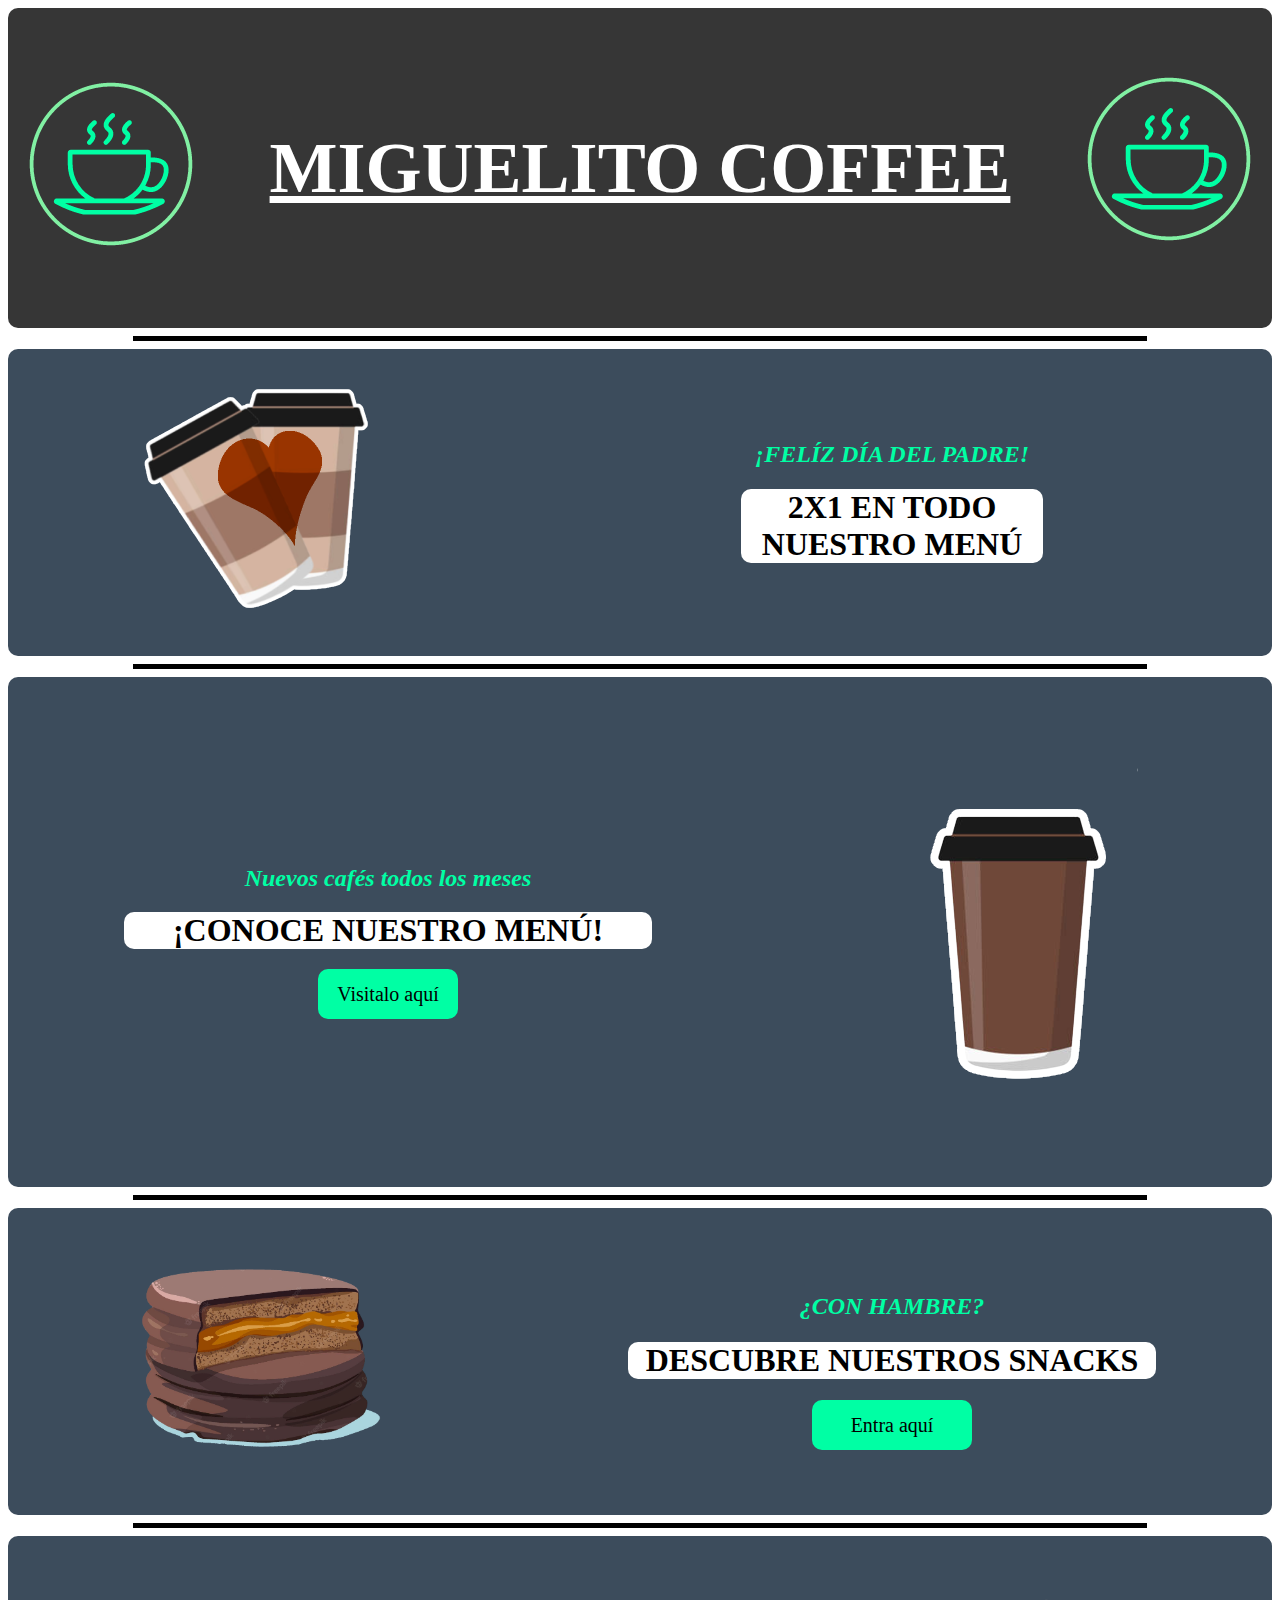
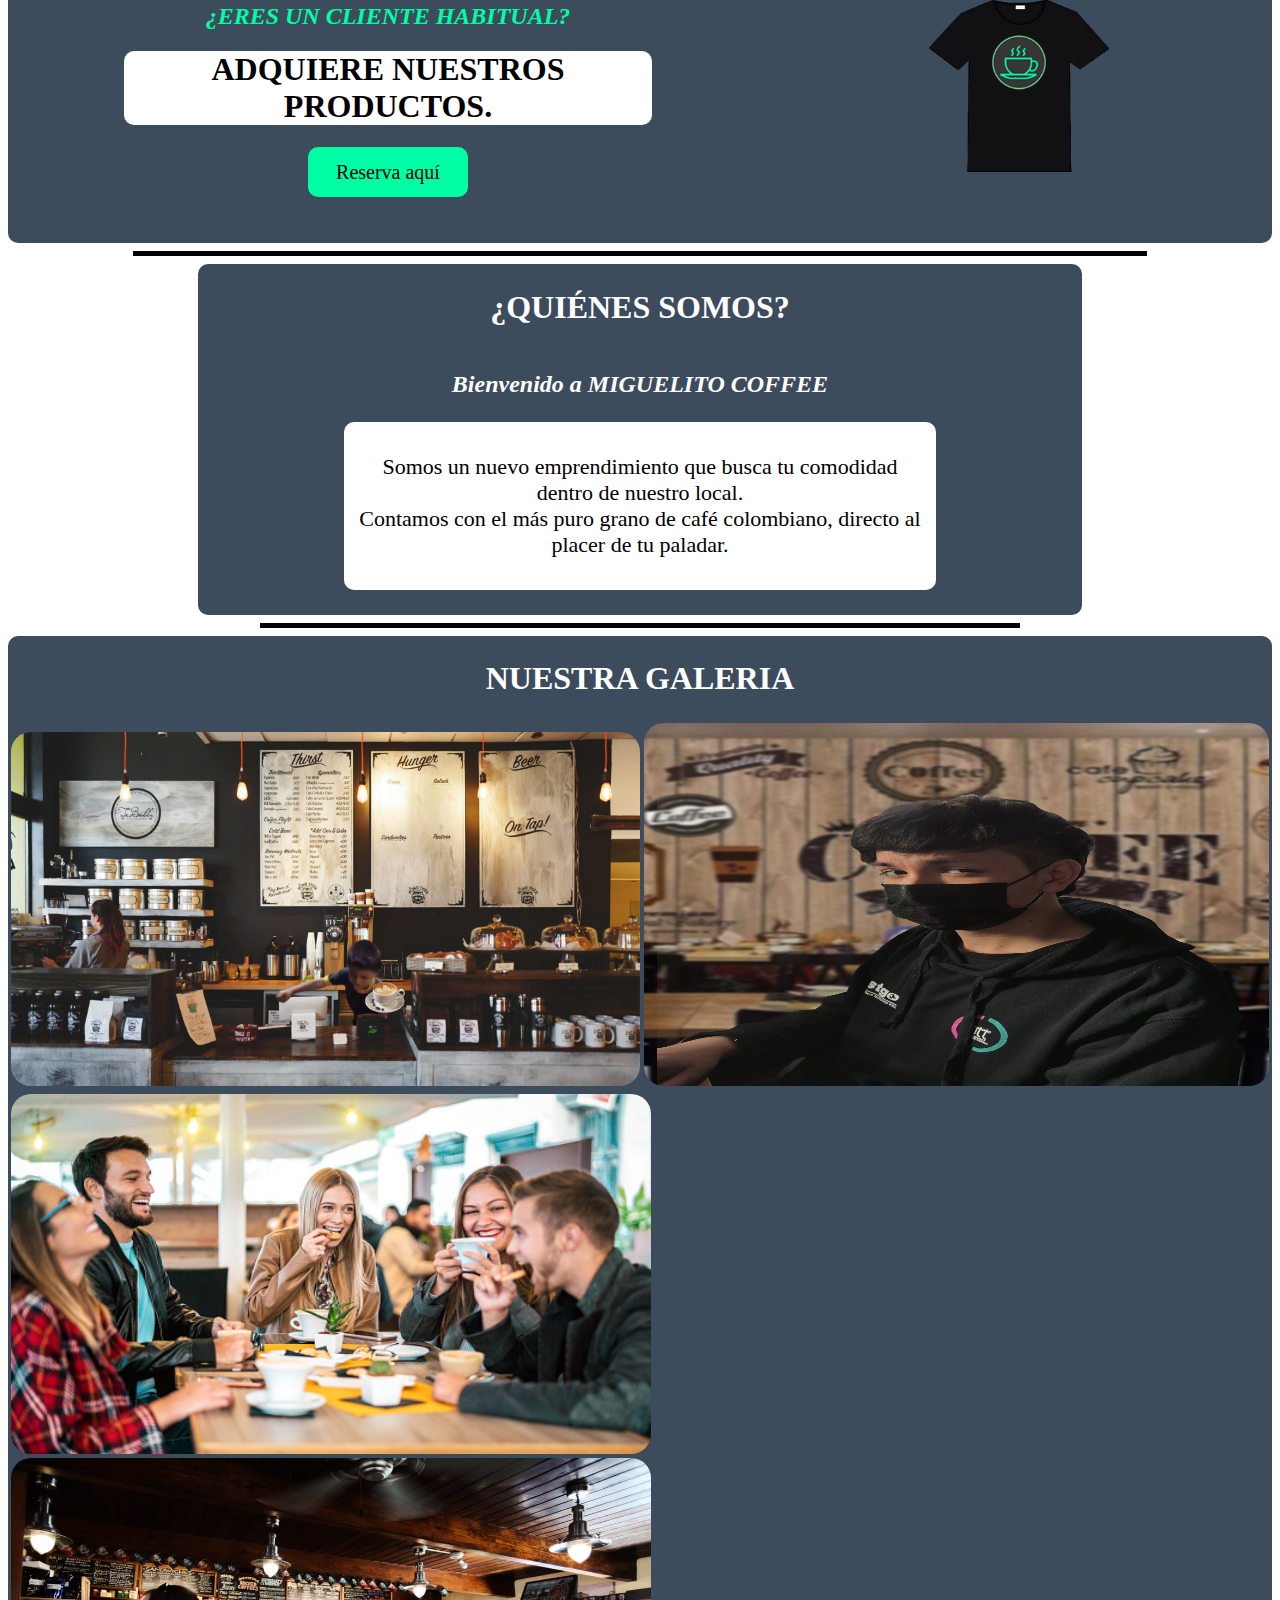
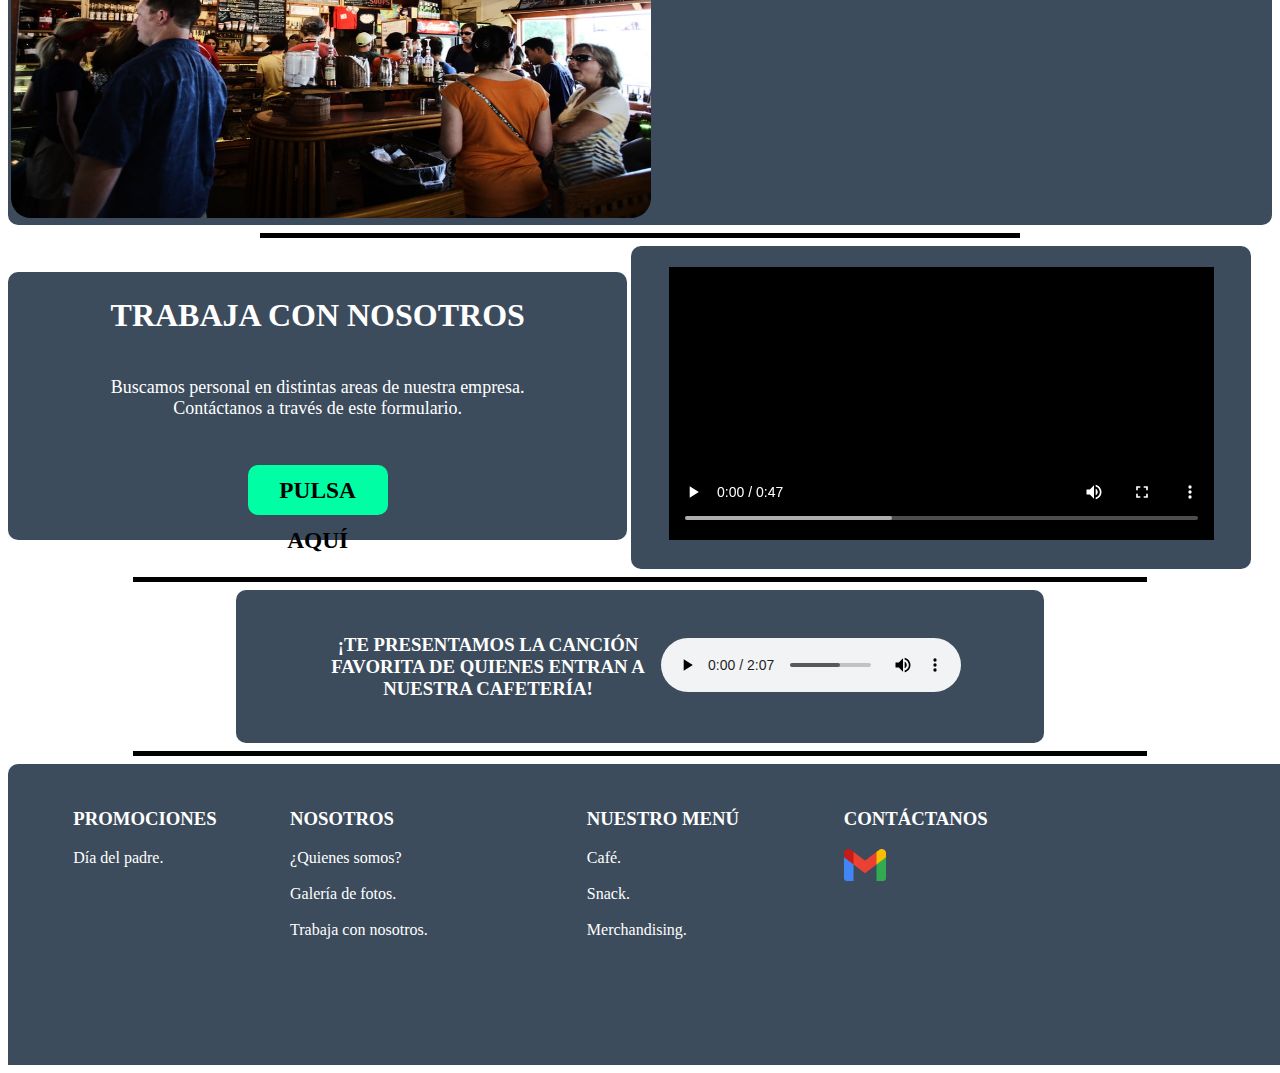
<file: index.html>
<!DOCTYPE html>
<html>
<head>
	<meta charset="utf-8"> <!-- Jhons Campos y Miguel Chamorro -->
	<meta name="author" content="campos_and_chamorro">
	<link rel="stylesheet" type="text/css" href="campos_chamorro.css">
	<link rel="icon" href="resources/logo.png">
	<title>INICIO | MCOFFEE</title>
</head>
<body bgcolor="white" link="black" alink="black" vlink="black">
<!-- banner -->
	<div class="title"><a href="index.html">
		<table border="0" width="100%">
			<tr>
				<td><img src="resources/logo.png"></td>
				<td><h1 align="center"><u>MIGUELITO COFFEE</u></h1></td>
				<td><h1 align="right"><img src="resources/logo.png"></h1></td>
			</tr>
		</table>
	</a>
	</div>
<!-- dia del padre -->
	<hr width="80%" size="5%" color="black" id="diadelpadre">
	<div class="table1">
		<table border="0" width="100%" cellpadding="1">
			<tr>
				<td width="500px" rowspan="1"><a href="oferta.html"><h1 align="center"><img class="zoom1" src="resources/banner1.png" width="250" height="250"></h1></a></td>
				<td><h2 align="center"><i>¡FELÍZ DÍA DEL PADRE!</i></h2>
					<div class="banner1"><h1 align="center"><b>2X1 EN TODO NUESTRO MENÚ</b></h1></div>
			</tr>
		</table>
	</div>
	<hr width="80%" size="5%" color="black">
<!-- menu -->
	<div class="table2">
		<table border="0" width="100%" cellpadding="1">
			<tr>
				<td><h2 align="center"><i>Nuevos cafés todos los meses</i></h2>
					<h1 class="banner2" align="center">¡CONOCE NUESTRO MENÚ!</h1>
					<div class="bottom2"><a href="menu.html"><p align="center">Visitalo aquí</p></a></div></td>
				<td width="80"><a href="menu.html"><img class="zoom1" src="resources/img1.png"></a></td>
			</tr>
		</table>
	</div>
	<hr width="80%" size="5%" color="black">
<!-- snacks -->
	<div class="table1">
		<table border="0" width="100%" cellpadding="1">
			<tr>
				<td width="500px" rowspan="1"><a href="snacks.html"><h1 align="center"><img class="zoom1" src="resources/alfajor_banner.png" width="250" height="250"></h1></a></td>
				<td><h2 align="center"><i>¿CON HAMBRE?</i></h2>
					<div class="banner2"><h1 align="center"><b>DESCUBRE NUESTROS SNACKS</b></h1></div>
					<div class="bottom1"><a href="snacks.html"><p align="center">Entra aquí</p></a></div></td>
			</tr>
		</table>
	</div>
	<hr width="80%" size="5%" color="black">
<!-- merchandising -->
	<div class="table1">
		<table border="0" width="100%" cellpadding="1">
			<tr>
				<td><h2 align="center"><i>¿ERES UN CLIENTE HABITUAL?</i></h2>
					<div class="banner2"><h1 align="center"><b>ADQUIERE NUESTROS PRODUCTOS.</b></h1></div>
					<div class="bottom1"><a href="merchandising.html"><p align="center">Reserva aquí</p></a></div>
				</td>
				<td width="500px" rowspan="1"><a href="snacks.html"><h1 align="center"><img class="zoom1" src="resources/polera_banner.png" width="250" height="250"></h1></a></td>
			</tr>
		</table>
	</div>
	<hr width="80%" size="5%" color="black">
<!-- quienes somos -->
	<div class="scale1" id="quienessomos">
		<div class="table3">
			<table width="100%" border="0">
				<tr>
					<td><h1 align="center">¿QUIÉNES SOMOS?</h1></td>
				</tr>
				<tr>
					<td align="center"><h2><i>Bienvenido a <b>MIGUELITO COFFEE</b></i></h2></td>
				</tr>
				<tr>
					<td><div class="banner4"><p align="center">Somos un nuevo emprendimiento que busca tu comodidad dentro de nuestro local.<br>
					Contamos con el más puro grano de café colombiano, directo al placer de tu paladar.</p></div></td>
				</tr>
				<tr>
					<td><br></td>
				</tr>
			</table>
		</div>
	</div>
	<hr width="60%" size="5%" color="black" id="galeria">
<!-- nuestra galeria -->
	<div class="table4">
		<table width="100%" border="0">
			<tr>
				<td><h1 align="center"><b>NUESTRA GALERIA</b></h1></td>
			</tr>
			<tr>
				<td>
					<img class="zoom2" src="resources/img2.jpg" width="50%" height="50%">
					<img class="zoom2" src="resources/esotilin.jpg" width="625" height="363">
				</td>
			</tr>
			<tr>
				<td>
					<img class="zoom2" src="resources/img4.jpg" width="640" height="360">
					<img class="zoom2" src="resources/img3.jpg" width="640" height="360">
				</td>
			</tr>
		</table>
	</div>
	<hr size="5%" width="60%" color="black" id="trabaja">
<!-- trabaja con nosotros -->
		<div class="table6">
			<table border="0" width="100%">
				<tr>
					<td><h1 align="center">TRABAJA CON NOSOTROS</h1></td>
				</tr>
				<tr>
					<td><p align="center">Buscamos personal en distintas areas de nuestra empresa.<br>Contáctanos a través de este formulario.</p></td>
				</tr>
				<tr>
					<td><div class="bottom2"><a href="https://forms.gle/AH9rzdv1XLt1nEAp6" target="_blank"><h3 align="center">PULSA AQUÍ</h3></a></div></td>
				</tr>
				<tr><td><br></td></tr>
			</table>
		</div>
		<div class="table6">
				<tr>
					<td><h1 align="center"><video src="resources/video1.mp4" controls="controls" width="88%" height="88%"></video></h1></td>
				</tr>
		</div>
<hr size="5%" width="80%" color="black" id="trabaja">
<div class="scale3">
	<div class="table7">
			<table border="0" width="80%" align="center">
				<tr><td><br></td></tr>
				<tr>
					<td><h3 align="center">¡TE PRESENTAMOS LA CANCIÓN FAVORITA DE QUIENES ENTRAN A NUESTRA CAFETERÍA!</h3></td>
					<td><audio src="resources/cancion.mp3" controls="controls" autoplay="autoplay"></audio></td>
				</tr>
				<tr><td><br></td></tr>
			</table>
	</div>
</div>
<hr size="5%" width="80%" color="black" id="trabaja">

<footer>
	<div class="foot1">
		<div class="promociones_foot">
			<ul>
				<h3><b>PROMOCIONES</b></h3>
				<li><a href="#diadelpadre">Día del padre.</li>
			</ul>
		</div>
		<div class="promociones_foot">
			<h3><b>NOSOTROS</b></h3>
			<li><a href="#quienessomos">¿Quienes somos?</a></li>
			<li><br></li>
			<li><a href="#galeria">Galería de fotos.</li>
			<li><br></li>
			<li><a href="https://forms.gle/AH9rzdv1XLt1nEAp6">Trabaja con nosotros.</a></li>
		</div>
		<div class="promociones_foot">
			<ul>
				<h3><b>NUESTRO MENÚ</b></h3>
				<li><a href="menu.html">Café.</a></li>
				<li><br></li>
				<li><a href="snacks.html">Snack.</a></li>
				<li><br></li>
				<li><a href="merchandising.html">Merchandising.</a></li>
			</ul>
		</div>
		<div class="promociones_foot">
			<ul>
				<h3><b>CONTÁCTANOS</b></h3>
				<li><a href="mailto:miguelitocoffee.help@gmail.com"><img class="zoom4" src="resources/gmail.png" width="20%" height="20%"></a></li>
			</ul>
		</div>
	</div>
</footer>
</html>
</file>
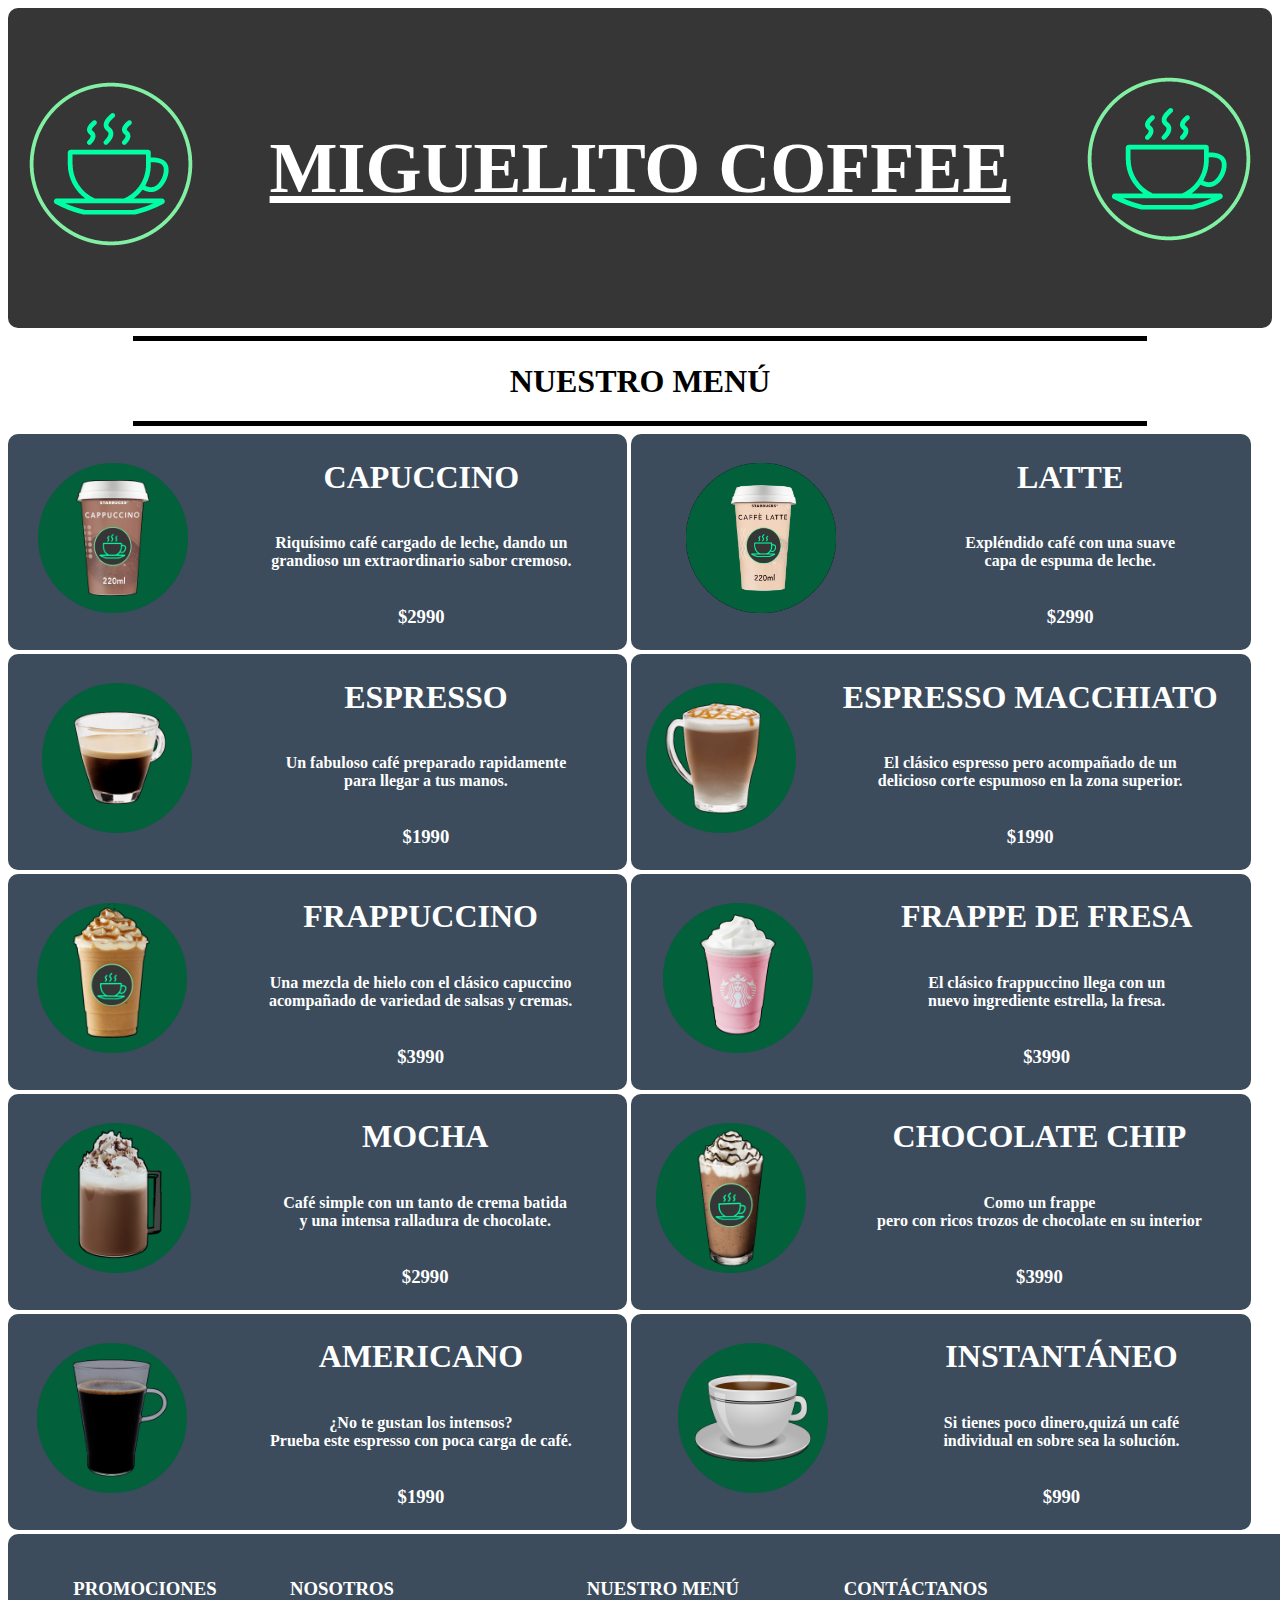
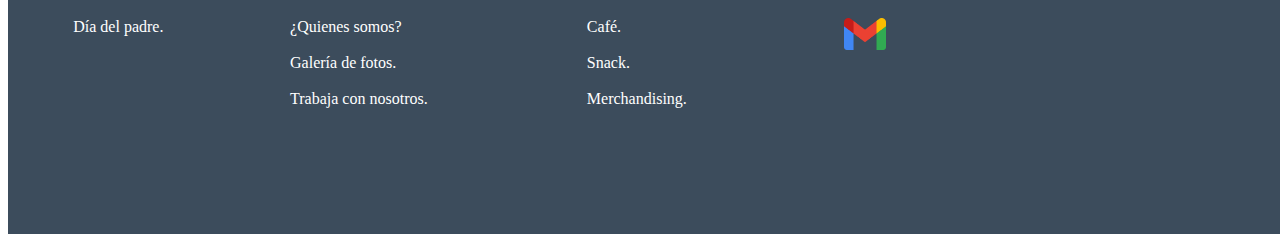
<file: menu.html>
<!DOCTYPE html>
<html>
<head>
	<meta charset="utf-8"> <!-- Jhons Campos y Miguel Chamorro -->
	<meta name="author" content="campos_and_chamorro">
	<link rel="stylesheet" type="text/css" href="campos_chamorro.css">
	<link rel="icon" href="resources/logo.png">
	<title>MENÚ | MCOFFEE</title>
</head>
<body>
	<div class="title"><a href="index.html">
		<table border="0" width="100%">
			<tr>
				<td><a href="index.html"><img class="zoom3" src="resources/logo.png"></a></td>
				<td><h1 align="center"><u>MIGUELITO COFFEE</u></h1></td>
				<td><h1 align="right"><img class="zoom3" src="resources/logo.png"></h1></td>
			</tr>
		</table>
	</a>
	</div>
	<hr width="80%" size="5%" color="black" id="inicio">
	<h1 align="center">NUESTRO MENÚ</h1>
	<hr width="80%" size="5%" color="black">
	<!-- capuccino-->
		<div class="table5">
			<table border="0" width="100%">
				<tr>
					<td rowspan="3"><h1 align="center"><img src="resources/capuccino.png" width="150" height="150"></h1></td>
					<td><h1 align="center">CAPUCCINO</h1></td>
				</tr>
				<tr>
					<td><h2 align="center">Riquísimo café cargado de leche, dando un<br>grandioso un extraordinario sabor cremoso.</h2></td>
				</tr>
				<tr>
					<td><h3 align="center">$2990</h3></td>
				</tr>
			</table>
		</div>
	<!-- latte -->
		<div class="table5">
			<table border="0" width="100%">
				<tr>
					<td rowspan="3"><h1 align="center"><img src="resources/latte.png" width="150" height="150"></h1></td>
					<td><h1 align="center">LATTE</h1></td>
				</tr>
				<tr>
					<td><h2 align="center">Expléndido café con una suave<br>capa de espuma de leche.</h2></td>
				</tr>
				<tr>
					<td><h3 align="center">$2990</h3></td>
				</tr>
			</table>
		</div>
	<!-- espresso -->
		<div class="table5">
			<table border="0" width="100%">
				<tr>
					<td rowspan="3"><h1 align="center"><img src="resources/espresso.png" width="150" height="150"></h1></td>
					<td><h1 align="center">ESPRESSO</h1></td>
				</tr>
				<tr>
					<td><h2 align="center">Un fabuloso café preparado rapidamente<br>para llegar a tus manos.</h2></td>
				</tr>
				<tr>
					<td><h3 align="center">$1990</h3></td>
				</tr>
			</table>
		</div>
	<!-- espresso macchiato -->
		<div class="table5">
			<table border="0" width="100%">
				<tr>
					<td rowspan="3"><h1 align="center"><img src="resources/espresso_macchiato.png" width="150" height="150"></h1></td>
					<td><h1 align="center">ESPRESSO MACCHIATO</h1></td>
				</tr>
				<tr>
					<td><h2 align="center">El clásico espresso pero acompañado de un<br>delicioso corte espumoso en la zona superior.</h2></td>
				</tr>
				<tr>
					<td><h3 align="center">$1990</h3></td>
				</tr>
			</table>
		</div>
	<!-- frapuccino -->
		<div class="table5">
			<table border="0" width="100%">
				<tr>
					<td rowspan="3"><h1 align="center"><img src="resources/frappuccino.png" width="150" height="150"></h1></td>
					<td><h1 align="center">FRAPPUCCINO</h1></td>
				</tr>
				<tr>
					<td><h2 align="center">Una mezcla de hielo con el clásico capuccino<br>acompañado de variedad de salsas y cremas.</h2></td>
				</tr>
				<tr>
					<td><h3 align="center">$3990</h3></td>
				</tr>
			</table>
		</div>
	<!-- fresa -->
		<div class="table5">
			<table border="0" width="100%">
				<tr>
					<td rowspan="3"><h1 align="center"><img src="resources/fresa.png" width="150" height="150"></h1></td>
					<td><h1 align="center">FRAPPE DE FRESA</h1></td>
				</tr>
				<tr>
					<td><h2 align="center">El clásico frappuccino llega con un<br>nuevo ingrediente estrella, la fresa.</h2></td>
				</tr>
				<tr>
					<td><h3 align="center">$3990</h3></td>
				</tr>
			</table>
		</div>
	<!-- mocha -->
		<div class="table5">
			<table border="0" width="100%">
				<tr>
					<td rowspan="3"><h1 align="center"><img src="resources/mocha.png" width="150" height="150"></h1></td>
					<td><h1 align="center">MOCHA</h1></td>
				</tr>
				<tr>
					<td><h2 align="center">Café simple con un tanto de crema batida<br>y una intensa ralladura de chocolate.</h2></td>
				</tr>
				<tr>
					<td><h3 align="center">$2990</h3></td>
				</tr>
			</table>
		</div>
	<!-- chocolate chip -->
		<div class="table5">
			<table border="0" width="100%">
				<tr>
					<td rowspan="3"><h1 align="center"><img src="resources/chocolate_chip.png" width="150" height="150"></h1></td>
					<td><h1 align="center">CHOCOLATE CHIP</h1></td>
				</tr>
				<tr>
					<td><h2 align="center">Como un frappe<br>pero con ricos trozos de chocolate en su interior</h2></td>
				</tr>
				<tr>
					<td><h3 align="center">$3990</h3></td>
				</tr>
			</table>
		</div>
	<!-- americano -->
		<div class="table5">
			<table border="0" width="100%">
				<tr>
					<td rowspan="3"><h1 align="center"><img src="resources/americano.png" width="150" height="150"></h1></td>
					<td><h1 align="center">AMERICANO</h1></td>
				</tr>
				<tr>
					<td><h2 align="center"><b>¿No te gustan los intensos?<b><br>Prueba este espresso con poca carga de café.</h2></td>
				</tr>
				<tr>
					<td><h3 align="center">$1990</h3></td>
				</tr>
			</table>
		</div>
	<!-- instantaneo -->
		<div class="table5">
			<table border="0" width="100%">
				<tr>
					<td rowspan="3"><h1 align="center"><img src="resources/instantaneo.png" width="150" height="150"></h1></td>
					<td><h1 align="center">INSTANTÁNEO</h1></td>
				</tr>
				<tr>
					<td><h2 align="center">Si tienes poco dinero,quizá un café<br>individual en sobre sea la solución.</h2></td>
				</tr>
				<tr>
					<td><h3 align="center">$990</h3></td>
				</tr>
			</table>
		</div>
<footer>
	<div class="foot1">
		<div class="promociones_foot">
			<ul>
				<h3><b>PROMOCIONES</b></h3>
				<li><a href="index.html">Día del padre.</li>
			</ul>
		</div>
		<div class="promociones_foot">
			<h3><b>NOSOTROS</b></h3>
			<li><a href="index.html">¿Quienes somos?</a></li>
			<li><br></li>
			<li><a href="index.html">Galería de fotos.</li>
			<li><br></li>
			<li><a href="https://forms.gle/AH9rzdv1XLt1nEAp6" target="_blank">Trabaja con nosotros.</a></li>
		</div>
		<div class="promociones_foot">
			<ul>
				<h3><b>NUESTRO MENÚ</b></h3>
				<li><a href="#inicio">Café.</a></li>
				<li><br></li>
				<li><a href="snacks.html">Snack.</a></li>
				<li><br></li>
				<li><a href="merchandising.html">Merchandising.</a></li>
			</ul>
		</div>
		<div class="promociones_foot">
			<ul>
				<h3><b>CONTÁCTANOS</b></h3>
				<li><a href="mailto:miguelitocoffee.help@gmail.com"><img class="zoom4" src="resources/gmail.png" width="20%" height="20%"></a></li>
			</ul>
		</div>
	</div>
</footer>
</body>
</html>
</file>
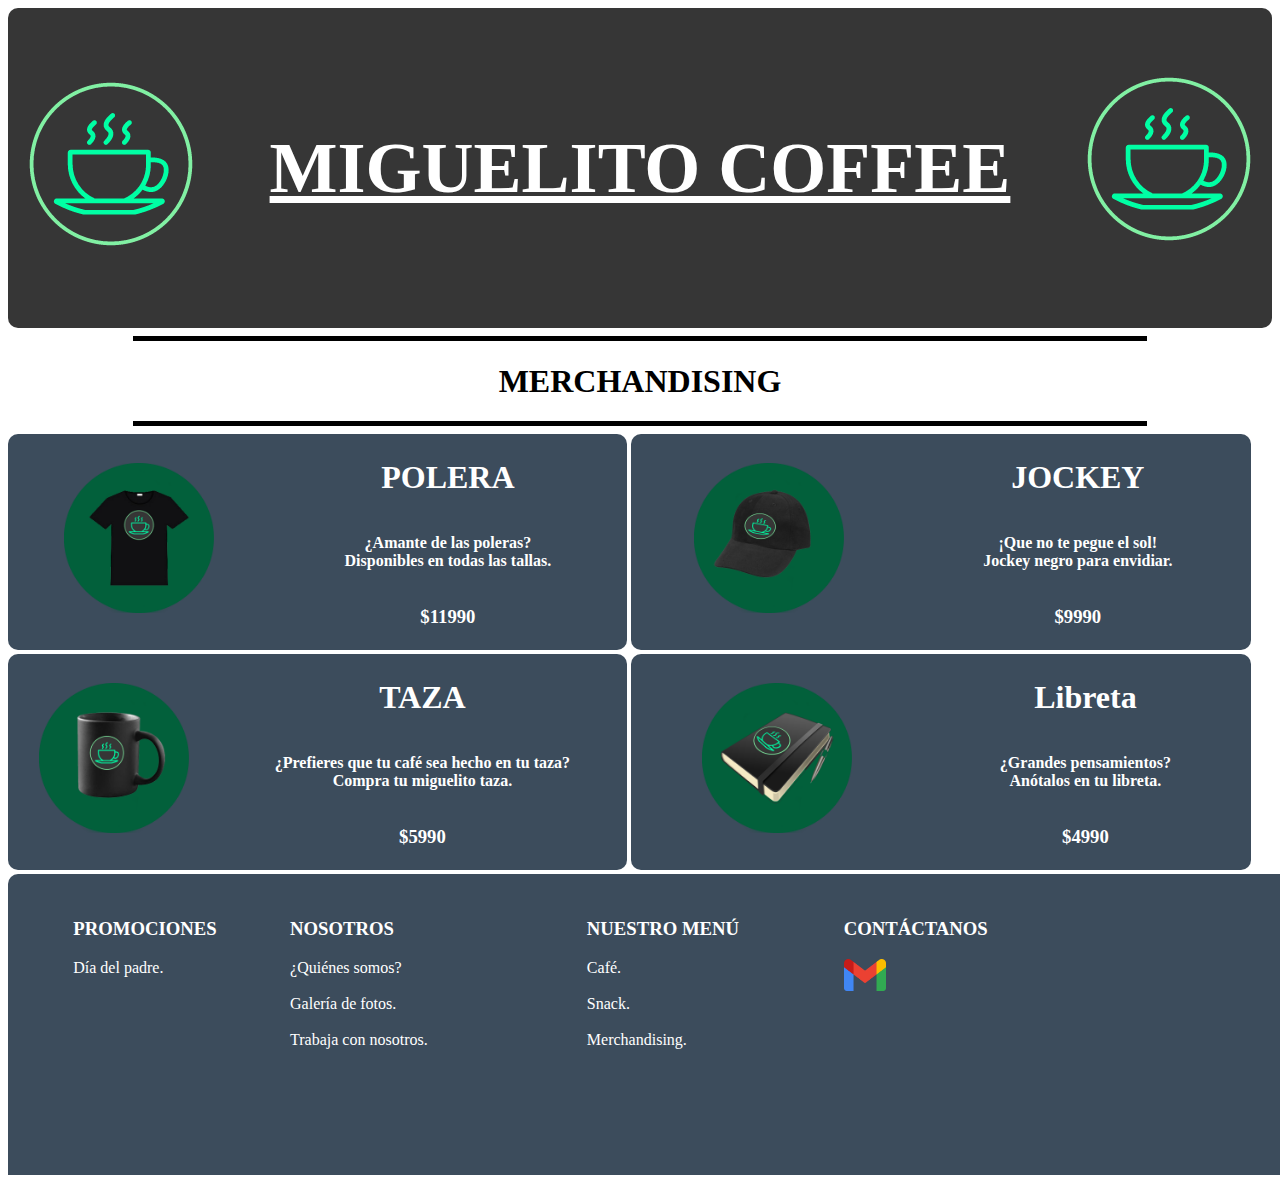
<file: merchandising.html>
<!DOCTYPE html>
<html>
<head>
	<meta charset="utf-8"> <!-- Jhons Campos y Miguel Chamorro -->
	<meta name="author" content="campos_and_chamorro">
	<link rel="stylesheet" type="text/css" href="campos_chamorro.css">
	<link rel="icon" href="resources/logo.png">
	<title>MENÚ | MCOFFEE</title>
</head>
<body>
	<!-- banner -->
		<div class="title"><a href="index.html">
			<table border="0" width="100%">
				<tr>
					<td><a href="index.html"><img class="zoom3" src="resources/logo.png"></a></td>
					<td><h1 align="center"><u>MIGUELITO COFFEE</u></h1></td>
					<td><h1 align="right"><img class="zoom3" src="resources/logo.png"></h1></td>
				</tr>
			</table>
		</a>
		</div>
		<hr width="80%" size="5%" color="black" id="inicio">
		<h1 align="center">MERCHANDISING</h1>
		<hr width="80%" size="5%" color="black">
	<!-- polera -->
		<div class="table5">
			<table border="0" width="100%">
				<tr>
					<td rowspan="3"><h1 align="center"><img src="resources/polera.png" width="150" height="150"></h1></td>
					<td><h1 align="center">POLERA</h1></td>
				</tr>
				<tr>
					<td><h2 align="center">¿Amante de las poleras?<br>Disponibles en todas las tallas.</h2></td>
				</tr>
				<tr>
					<td><h3 align="center">$11990</h3></td>
				</tr>
			</table>
		</div>
	<!-- jockey -->
		<div class="table5">
			<table border="0" width="100%">
				<tr>
					<td rowspan="3"><h1 align="center"><img src="resources/yockey.png" width="150" height="150"></h1></td>
					<td><h1 align="center">JOCKEY</h1></td>
				</tr>
				<tr>
					<td><h2 align="center">¡Que no te pegue el sol!<br>Jockey negro para envidiar.</h2></td>
				</tr>
				<tr>
					<td><h3 align="center">$9990</h3></td>
				</tr>
			</table>
		</div>
	<!-- taza -->
		<div class="table5">
			<table border="0" width="100%">
				<tr>
					<td rowspan="3"><h1 align="center"><img src="resources/taza.png" width="150" height="150"></h1></td>
					<td><h1 align="center">TAZA</h1></td>
				</tr>
				<tr>
					<td><h2 align="center">¿Prefieres que tu café sea hecho en tu taza?<br>Compra tu miguelito taza.</h2></td>
				</tr>
				<tr>
					<td><h3 align="center">$5990</h3></td>
				</tr>
			</table>
		</div>
	<!-- galletón -->
		<div class="table5">
			<table border="0" width="100%">
				<tr>
					<td rowspan="3"><h1 align="center"><img src="resources/libreta.png" width="150" height="150"></h1></td>
					<td><h1 align="center">Libreta</h1></td>
				</tr>
				<tr>
					<td><h2 align="center">¿Grandes pensamientos?<br>Anótalos en tu libreta.</h2></td>
				</tr>
				<tr>
					<td><h3 align="center">$4990</h3></td>
				</tr>
			</table>
		</div>
<footer>
	<div class="foot1">
		<div class="promociones_foot">
			<ul>
				<h3><b>PROMOCIONES</b></h3>
				<li><a href="index.html">Día del padre.</li>
			</ul>
		</div>
		<div class="promociones_foot">
			<h3><b>NOSOTROS</b></h3>
			<li><a href="index.html">¿Quiénes somos?</a></li>
			<li><br></li>
			<li><a href="index.html">Galería de fotos.</li>
			<li><br></li>
			<li><a href="https://forms.gle/AH9rzdv1XLt1nEAp6" target="_blank">Trabaja con nosotros.</a></li>
		</div>
		<div class="promociones_foot">
			<ul>
				<h3><b>NUESTRO MENÚ</b></h3>
				<li><a href="menu.html">Café.</a></li>
				<li><br></li>
				<li><a href="snacks.html">Snack.</a></li>
				<li><br></li>
				<li><a href="#inicio">Merchandising.</a></li>
			</ul>
		</div>
		<div class="promociones_foot">
			<ul>
				<h3><b>CONTÁCTANOS</b></h3>
				<li><a href="mailto:miguelitocoffee.help@gmail.com"><img class="zoom4" src="resources/gmail.png" width="20%" height="20%"></a></li>
			</ul>
		</div>
	</div>
</footer>
</html>
</file>
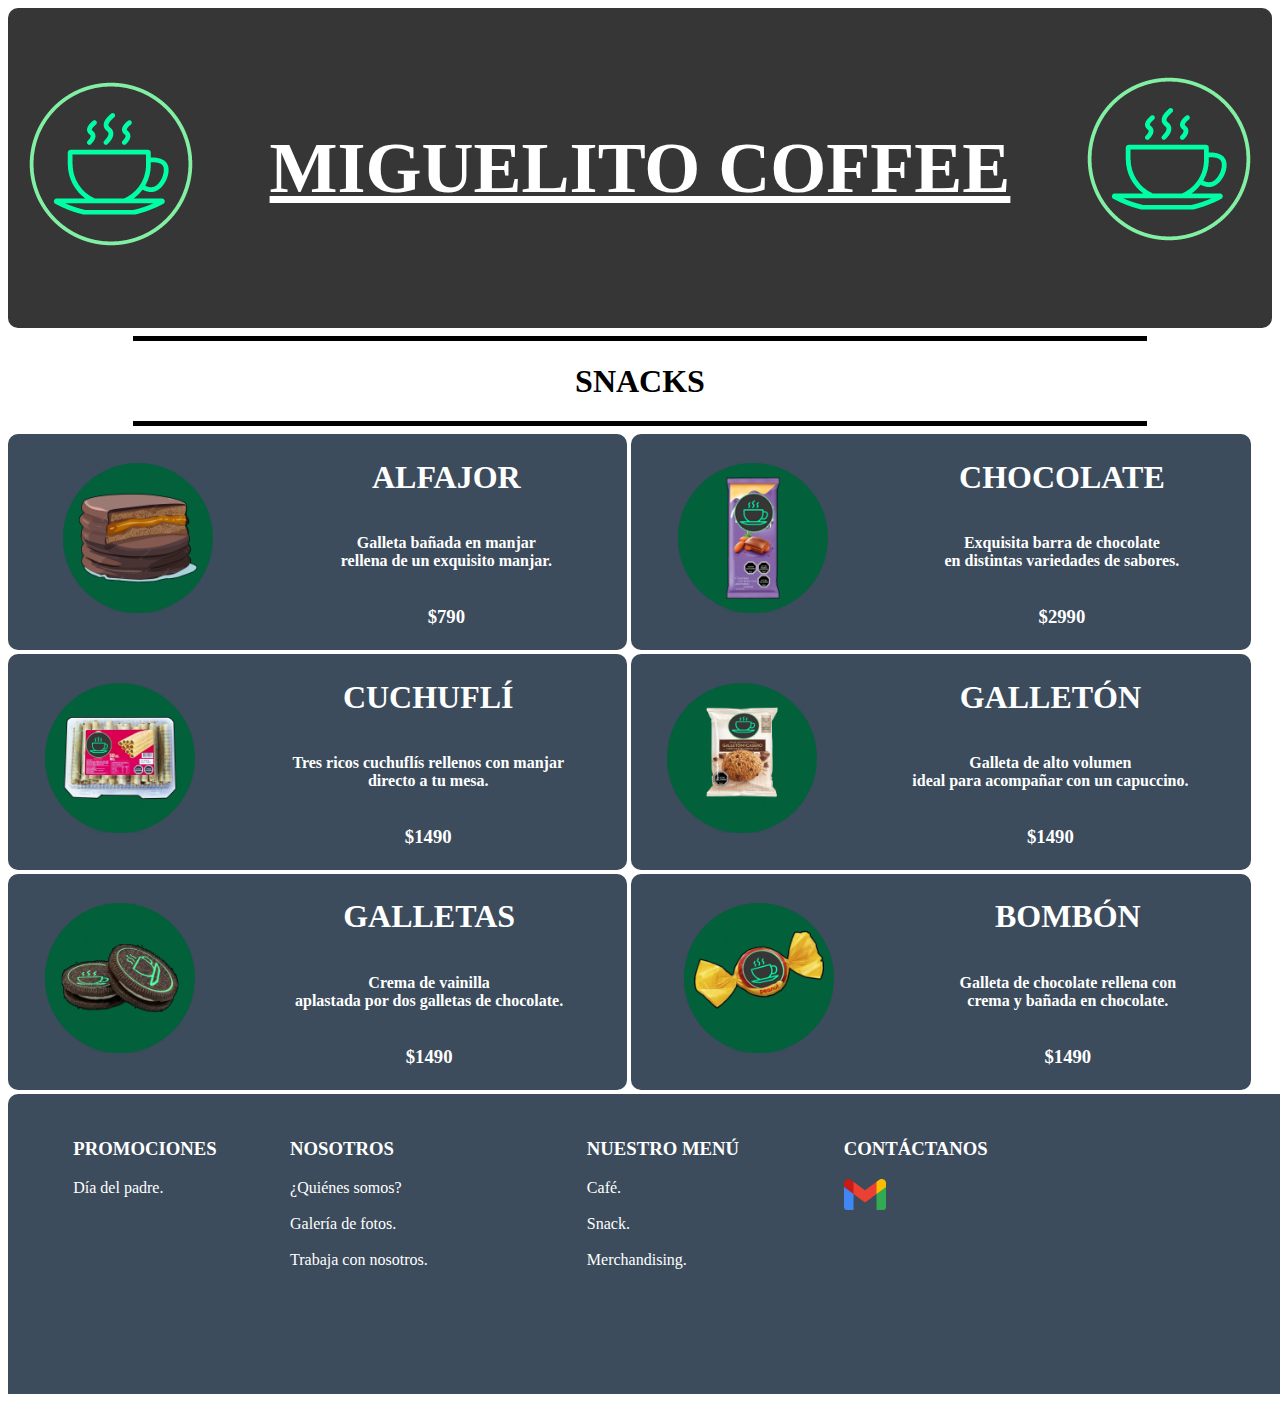
<file: snacks.html>
<!DOCTYPE html>
<html>
<head>
	<meta charset="utf-8"> <!-- Jhons Campos y Miguel Chamorro -->
	<meta name="author" content="campos_and_chamorro">
	<link rel="stylesheet" type="text/css" href="campos_chamorro.css">
	<link rel="icon" href="resources/logo.png">
	<title>MENÚ | MCOFFEE</title>
</head>
<body>
	<!-- banner -->
		<div class="title"><a href="index.html">
			<table border="0" width="100%">
				<tr>
					<td><a href="index.html"><img class="zoom3" src="resources/logo.png"></a></td>
					<td><h1 align="center"><u>MIGUELITO COFFEE</u></h1></td>
					<td><h1 align="right"><img class="zoom3" src="resources/logo.png"></h1></td>
				</tr>
			</table>
		</a>
		</div>
		<hr width="80%" size="5%" color="black" id="inicio">
		<h1 align="center">SNACKS</h1>
		<hr width="80%" size="5%" color="black">
	<!-- alfajor -->
		<div class="table5">
			<table border="0" width="100%">
				<tr>
					<td rowspan="3"><h1 align="center"><img src="resources/alfajor.png" width="150" height="150"></h1></td>
					<td><h1 align="center">ALFAJOR</h1></td>
				</tr>
				<tr>
					<td><h2 align="center">Galleta bañada en manjar<br>rellena de un exquisito manjar.</h2></td>
				</tr>
				<tr>
					<td><h3 align="center">$790</h3></td>
				</tr>
			</table>
		</div>
	<!-- chocolate -->
		<div class="table5">
			<table border="0" width="100%">
				<tr>
					<td rowspan="3"><h1 align="center"><img src="resources/chocolate.png" width="150" height="150"></h1></td>
					<td><h1 align="center">CHOCOLATE</h1></td>
				</tr>
				<tr>
					<td><h2 align="center">Exquisita barra de chocolate<br>en distintas variedades de sabores.</h2></td>
				</tr>
				<tr>
					<td><h3 align="center">$2990</h3></td>
				</tr>
			</table>
		</div>
	<!-- cuchuflí -->
		<div class="table5">
			<table border="0" width="100%">
				<tr>
					<td rowspan="3"><h1 align="center"><img src="resources/cuchufli.png" width="150" height="150"></h1></td>
					<td><h1 align="center">CUCHUFLÍ</h1></td>
				</tr>
				<tr>
					<td><h2 align="center">Tres ricos cuchuflís rellenos con manjar<br>directo a tu mesa.</h2></td>
				</tr>
				<tr>
					<td><h3 align="center">$1490</h3></td>
				</tr>
			</table>
		</div>
	<!-- galletón -->
		<div class="table5">
			<table border="0" width="100%">
				<tr>
					<td rowspan="3"><h1 align="center"><img src="resources/galleton.png" width="150" height="150"></h1></td>
					<td><h1 align="center">GALLETÓN</h1></td>
				</tr>
				<tr>
					<td><h2 align="center">Galleta de alto volumen<br>ideal para acompañar con un capuccino.</h2></td>
				</tr>
				<tr>
					<td><h3 align="center">$1490</h3></td>
				</tr>
			</table>
		</div>
	<!-- galleta -->
		<div class="table5">
			<table border="0" width="100%">
				<tr>
					<td rowspan="3"><h1 align="center"><img src="resources/galletas.png" width="150" height="150"></h1></td>
					<td><h1 align="center">GALLETAS</h1></td>
				</tr>
				<tr>
					<td><h2 align="center">Crema de vainilla<br>aplastada por dos galletas de chocolate.</h2></td>
				</tr>
				<tr>
					<td><h3 align="center">$1490</h3></td>
				</tr>
			</table>
		</div>
	<!-- bombón -->
		<div class="table5">
			<table border="0" width="100%">
				<tr>
					<td rowspan="3"><h1 align="center"><img src="resources/bonobon.png" width="150" height="150"></h1></td>
					<td><h1 align="center">BOMBÓN</h1></td>
				</tr>
				<tr>
					<td><h2 align="center">Galleta de chocolate rellena con<br>crema y bañada en chocolate.</h2></td>
				</tr>
				<tr>
					<td><h3 align="center">$1490</h3></td>
				</tr>
			</table>
		</div>
<footer>
	<div class="foot1">
		<div class="promociones_foot">
			<ul>
				<h3><b>PROMOCIONES</b></h3>
				<li><a href="index.html">Día del padre.</li>
			</ul>
		</div>
		<div class="promociones_foot">
			<h3><b>NOSOTROS</b></h3>
			<li><a href="index.html">¿Quiénes somos?</a></li>
			<li><br></li>
			<li><a href="index.html">Galería de fotos.</li>
			<li><br></li>
			<li><a href="https://forms.gle/AH9rzdv1XLt1nEAp6" target="_blank">Trabaja con nosotros.</a></li>
		</div>
		<div class="promociones_foot">
			<ul>
				<h3><b>NUESTRO MENÚ</b></h3>
				<li><a href="menu.html">Café.</a></li>
				<li><br></li>
				<li><a href="#inicio">Snack.</a></li>
				<li><br></li>
				<li><a href="merchandising.html">Merchandising.</a></li>
			</ul>
		</div>
		<div class="promociones_foot">
			<ul>
				<h3><b>CONTÁCTANOS</b></h3>
				<li><a href="mailto:miguelitocoffee.help@gmail.com"><img class="zoom4" src="resources/gmail.png" width="20%" height="20%"></a></li>
			</ul>
		</div>
	</div>
</footer>
</html>
</file>
<file: campos_chamorro.css>
.title {
	background-color: #363636;
	font-family: verdana;
	font-size: 36px;
	color: #FFFFFF;
	border-radius: 10px;

}
.table1 {
	background-color: #3C4C5C;
	border-radius: 10px;
}
.bottom1:hover {
	transform: scale(1.1);
}
.banner1 {
	background-color: #FFFFFF;
	border-radius: 10px;
	width:40%;
	margin: 0 auto;
	font-family: verdana;
	text-align: justify;
}
.table1 h2 {
	color: #00FFA4;
	font-family: cursive;
}
.zoom1 {
	transition: transform .2s;
}

.zoom1:hover {
	transform: scale(1.1);

}
 body {
 animation: fadein 0.75s; 
 text-decoration: none;
}
@keyframes fadein {
 0% {
 opacity:0;
 }
 50%{
 opacity:0.5;
 }
 100% {
 opacity:1;
 }
}
.table2 {
	background-color: #3C4C5C;
	border-radius: 10px;
}
.banner2 {
	background-color: #FFFFFF;
	border-radius: 10px;
	width: 70%;
	margin: 0 auto;
	font-family: verdana;
}
.bottom2 {
	background-color: #00FFA4;
	border-radius: 10px;
	width: 140px;
	margin: 0 auto;
	transition: transform .2s;
	font-family: fantasy;
	color: #000000;
	font-size: 20px;
	height: 50px;
	line-height: 50px;
}
.bottom2 a {
	text-decoration: none;
}
.bottom1 {
	background-color: #00FFA4;
	border-radius: 10px;
	width: 160px;
	margin: 0 auto;
	transition: transform .2s;
	font-family: fantasy;
	color: #000000;
	font-size: 20px;
	height: 50px;
	line-height: 50px;
}
.bottom1 a {
	text-decoration: none;
}
.bottom2:hover {
	transform: scale(1.1);
}
.table2 h2{
	color: #00FFA4;
	font-family: cursive;
}
.table3 {
	background-color: #3C4C5C;
	border-radius: 10px;
}
.table3 h1 {
	color: #FFFFFF;
}
.banner3 {
	background-color: #FFFFFF;
	border-radius: 5px;
	width: 20%;
	margin: 0 auto;
}
.banner4 {
	background-color: #FFFFFF;
	border-radius: 10px;
	width: 65%;
	margin: 0 auto;
	padding: 10px;
}
.scale1 {
	width: 70%;
	margin: 0 auto;
}
.table3 h2 {
	color: #FFFFFF;
}
.table3 p {
	font-size: 22px;
}
.table4 {
	background-color: #3C4C5C;
	border-radius: 10px;
}
.zoom2 {
	transition: transform .3s;
	border-radius: 20px;
}

.zoom2:hover {
	transform: scale(1.1);

}
.table4 h1 {
	font-family: fantasy;
	color: #FFFFFF;
}
.menu1 {
	background-color: #3C4C5C;
	border-radius: 10px;
}
.table5 {
	background-color: #3C4C5C;
	border-radius: 10px;
	width: 49%;
	display: inline-block;
	transition: transform .2s;
}
.table5:hover {
	transform: scale(1.05);
}
.table5 h1 {
	color: #FFFFFF;
	font-family: verdana;
}
.table5 p {
	color: #FFFFFF;
	font-family: cursive;
	font-size: 18px;
}
.table5 h3 {
	color: #FFFFFF;
}
.table5 h2 {
	color: #FFFFFF;
	font-size: 16px;
	font-family: verdana;
}
.menu1 nav {
display: block;
}
.menu1 nav ul li {
	list-style: none;
}
.zoom3 {
	transition: transform .1s;
	border-radius: 100px;
}

.zoom3:hover {
	transform: scale(1.1);
}
body h1 {
	font-family: verdana;
}
.table6 {
	background-color: #3C4C5C;
	border-radius: 10px;
	width: 49%;
	display: inline-block;
}
.table6 h1 {
	color: #FFFFFF;
	font-family: verdana;
}
.table6 p {
	color: #FFFFFF;
	font-family: cursive;
	font-size: 18px;
}
.table6 h3 {
	color: #000000;
}
.table6 h2 {
	color: #FFFFFF;
	font-size: 16px;
	font-family: verdana;
}
.scale2 {
	margin: 0 auto;
	border-radius: 10px;
}
.foot1 {
	background-color: #3C4C5C;
	height: 250px;
	width: 100%;
	border-top-left-radius: 10px;
	border-top-right-radius: 10px;
	padding: 2%;
	color: #FFFFFF;
	font-family: verdana;
}
.foot1 li {
	list-style: none;
}
.promociones_foot {
	width: 20%;
	display: inline-block;
	vertical-align: top;
}
.foot1 a {
	text-decoration: none;
	color: #FFFFFF;
}
.zoom4 {
	transition: transform .3s;
}

.zoom4:hover {
	transform: scale(1.1);

}
.title a {
	text-decoration: none;
	color: #FFFFFF;
}
.table7 {
	background-color: #3C4C5C;
	border-radius: 10px;
	width: 80%;
	margin: 0 auto;
}
.scale3 {
	width: 80%;
	margin: 0 auto;
}
.table7 h3 {
	color: #FFFFFF;
	font-family: verdana;
}
</file>
